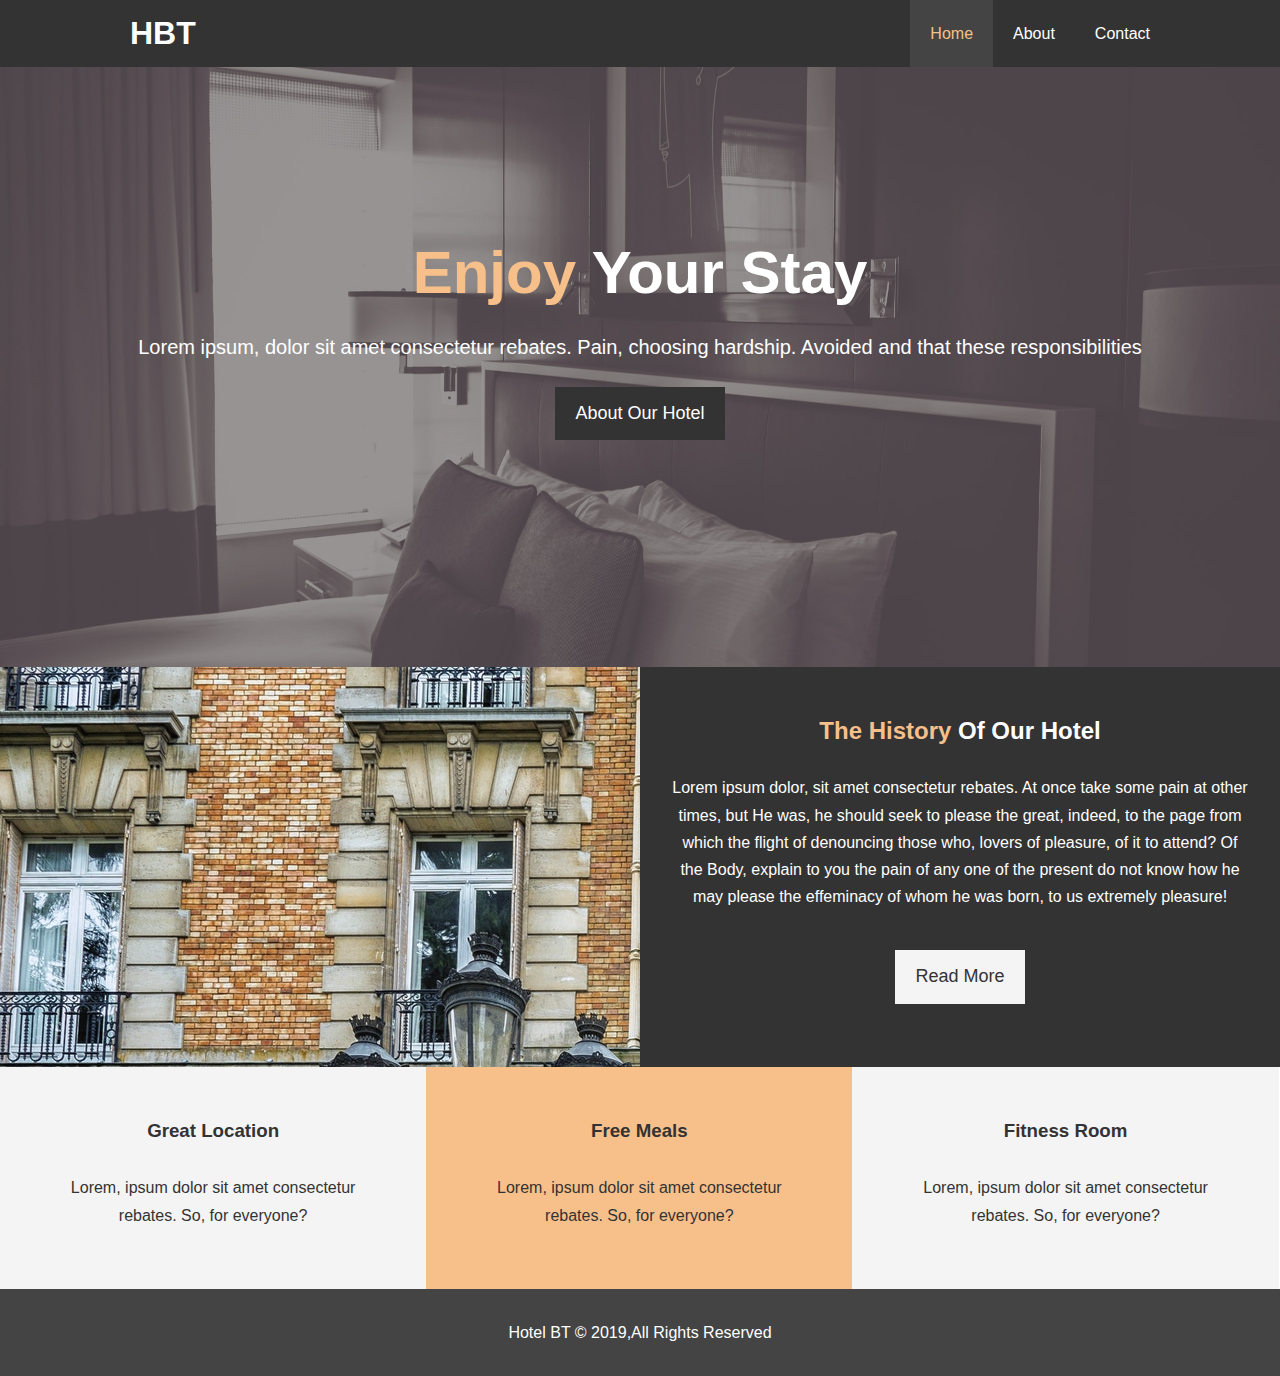
<file: index.html>
<!DOCTYPE html>
<html lang="en">
    <head>
        <meta charset="UTF-8">
        <meta name="viewport" content="width=device-width, initial scale=1.0">
        <meta http-equiv="X-UA-Compatible" content="ie=edge">
        <meta name="description" content="Welcome to the most extraordinary hotel on Boston Massachusetts">
        <meta name="keywords" content="hotel,boston, new england hotel">
        <link rel="stylesheet" href="https://use.fontawesome.com/releases/v5.8.1/css/all.css" integrity="sha384-50oBUHEmvpQ+1lW4y57PTFmhCaXp0ML5d60M1M7uH2+nqUivzIebhndOJK28anvf" crossorigin="anonymous">

        <link rel="stylesheet" href="css\style.css">
        <title>Hotel BT | Welcome</title>

    </head>

    <body>
        <head>
            
            <nav id="navbar">
               <div class="container">
                    <h1 class="logo"><a href="index.html">HBT</a></h1>

                   <ul>
                      <li><a class="current" href="index.html">Home</a></li>
                      <li><a href="about.html">About</a></li>
                      <li><a href="contact.html">Contact</a></li>
                   </ul>

              </div>

            </nav>

            <div id="showcase">
                <div class="showcase-content">
                    <h1> <span class="text-primary"> Enjoy</span> Your Stay</h1>
                    <p class="lead">Lorem ipsum, dolor sit amet consectetur rebates. Pain, choosing hardship. Avoided and that these responsibilities</p>
                    <a class="btn" href="about.html">About Our Hotel</a>
                </div>
            </div>
        
        </head>

        <section id="home-info" class="bg-dark">
            <div class="info-img"></div>
            <div class="info-content">
                <h2><span class="text-primary">The History </span>Of Our Hotel</h2>
                <p>   
                    Lorem ipsum dolor, sit amet consectetur rebates. At once take some pain at other times, but He was, he should seek to please the great, indeed, to the page from which the flight of denouncing those who, lovers of pleasure, of it to attend? Of the Body, explain to you the pain of any one of the present do not know how he may please the effeminacy of whom he was born, to us extremely pleasure!
                </p>
                <a href="about.html" class="btn btn-light">Read More</a>
            </div>

        </section>

        <section id="features">
            <div class="box bg-light">
                    <i class="fas fa-hotel fa-3x"></i>
                <h3>Great Location</h3>
                <p>
                    
                   Lorem, ipsum dolor sit amet consectetur rebates. So, for everyone?

                </p>
            </div>
            <div class="box bg-primary">
                    <i class="fas fa-utensils fa-3x"></i>
                <h3>Free Meals</h3>
                <p>
                     
                   Lorem, ipsum dolor sit amet consectetur rebates. So, for everyone?

                </p>
            </div>
            <div class="box bg-light">
                    <i class="fas fa-dumbbell fa-3x"></i>
                <h3>Fitness Room</h3>
                <P>
                    
                   Lorem, ipsum dolor sit amet consectetur rebates. So, for everyone?

                </P>
            </div>
        </section>

        <div class="clr">
            
        </div>


        <footer id="main-footer">

            <p>Hotel BT &copy; 2019,All Rights Reserved</p>
 
            </footer>

    </body>
    

</html>
</file>
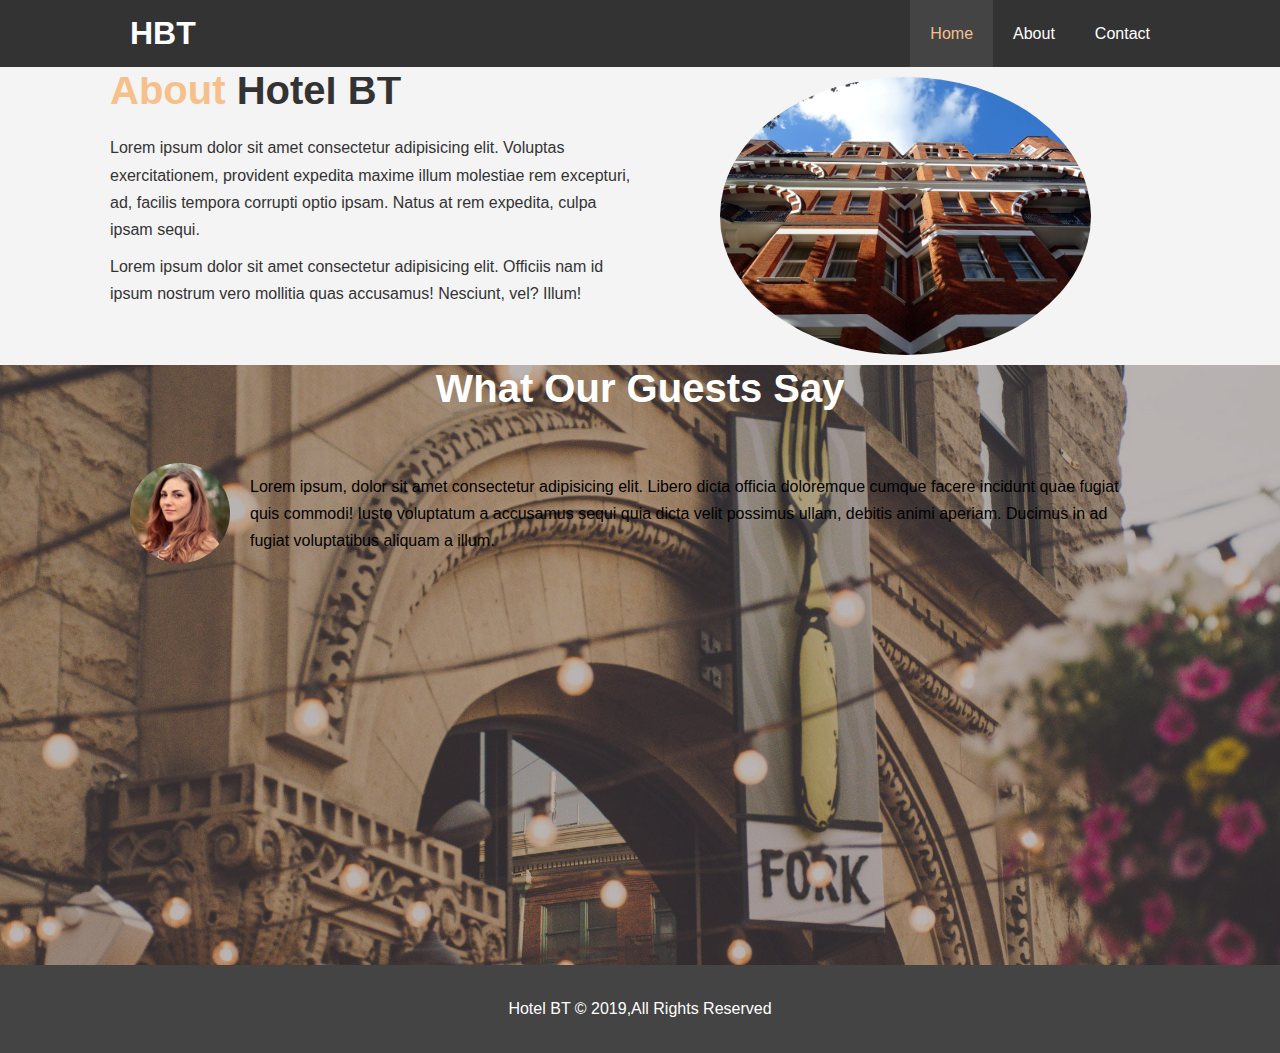
<file: about.html>
<!DOCTYPE html>
<html lang="en">
    <head>
        <meta charset="UTF-8">
        <meta name="viewport" content="width=device-width, initial scale=1.0">
        <meta http-equiv="X-UA-Compatible" content="ie=edge">
        <meta name="description" content="Welcome to the most extraordinary hotel on Boston Massachusetts">
        <meta name="keywords" content="hotel,boston, new england hotel">

        <link rel="stylesheet" href="css\style.css">
        <title>Hotel BT | About</title>

    </head>

    <body>
        <header>
            
            <nav id="navbar">
               <div class="container">
                    <h1 class="logo"><a href="index.html">HBT</a></h1>

                   <ul>
                      <li><a class="current" href="index.html">Home</a></li>
                      <li><a href="about.html">About</a></li>
                      <li><a href="contact.html">Contact</a></li>
                   </ul>

              </div>

            </nav>
        
        </header>

        <section id="about-info" class="bg-light py-3">
            <div class="container">
                <div class="info-left">
                    <h1 class="l-heading"><span class="text-primary">About</span> Hotel BT</h1>
                    <p>Lorem ipsum dolor sit amet consectetur adipisicing elit. Voluptas exercitationem, provident expedita maxime illum molestiae rem excepturi, ad, facilis tempora corrupti optio ipsam. Natus at rem expedita, culpa ipsam sequi.</p>
                    <p>Lorem ipsum dolor sit amet consectetur adipisicing elit. Officiis nam id ipsum nostrum vero mollitia quas accusamus! Nesciunt, vel? Illum!</p>
                </div>
                <div class="info-right">
                    <img src="./img/photo-2.jpg" alt="hotel">

                </div>

            </div>

        </section>

        <section id="testimonials" class="py-3">
            <div class="container">
                <h2 class="l-heading">What Our Guests Say</h2>
                <div class="testimonial">
                    <img src="./img/person-1.jpg" alt="shamantha">
                    <p>Lorem ipsum, dolor sit amet consectetur adipisicing elit. Libero dicta officia doloremque cumque facere incidunt quae fugiat quis commodi! Iusto voluptatum a accusamus sequi quia dicta velit possimus ullam, debitis animi aperiam. Ducimus in ad fugiat voluptatibus aliquam a illum.</p>

                </div>

            </div>

        </section>


        <footer id="main-footer">

            <p>Hotel BT &copy; 2019,All Rights Reserved</p>
 
            </footer>

    </body>
    

</html>
</file>
